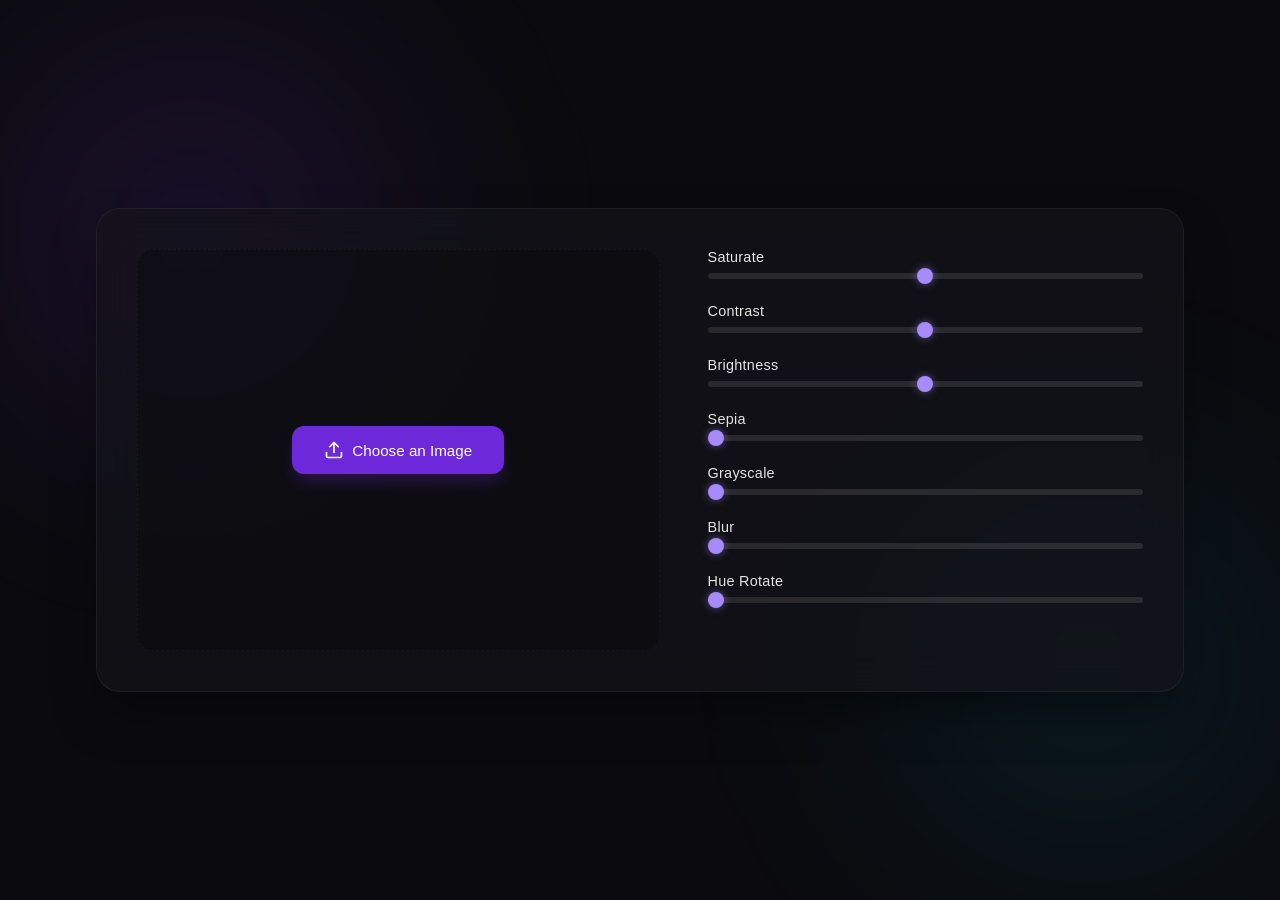
<file: index.html>
<!doctype html>
<html lang="en">
    <head>
        <meta charset="UTF-8" />
        <meta name="viewport" content="width=device-width, initial-scale=1.0" />
        <link rel="stylesheet" href="style.css" />
        <title>Photo Editor Pro</title>
    </head>
    <body>
        <div class="background-glow">
            <div class="glow-1"></div>
            <div class="glow-2"></div>
        </div>

        <div class="container">
            <div class="img-section">
                <div class="img-box">
                    <img id="img" />
                </div>
                <div class="upload-wrapper">
                    <label for="upload" class="upload-btn">
                        <svg width="20" height="20" viewBox="0 0 24 24" fill="none" stroke="currentColor" stroke-width="2" stroke-linecap="round" stroke-linejoin="round"><path d="M21 15v4a2 2 0 0 1-2 2H5a2 2 0 0 1-2-2v-4"></path><polyline points="17 8 12 3 7 8"></polyline><line x1="12" y1="3" x2="12" y2="15"></line></svg>
                        Choose an Image
                    </label>
                    <input type="file" id="upload" accept="image/*" />
                </div>
            </div>

            <div class="filters-section">
                <ul class="filters-list">
                    <li>
                        <div class="filter-info">
                            <label for="saturate">Saturate</label>
                        </div>
                        <input type="range" id="saturate" min="0" max="200" value="100" />
                    </li>
                    <li>
                        <div class="filter-info">
                            <label for="contrast">Contrast</label>
                        </div>
                        <input type="range" id="contrast" min="0" max="200" value="100" />
                    </li>
                    <li>
                        <div class="filter-info">
                            <label for="brightness">Brightness</label>
                        </div>
                        <input type="range" id="brightness" min="0" max="200" value="100" />
                    </li>
                    <li>
                        <div class="filter-info">
                            <label for="sepia">Sepia</label>
                        </div>
                        <input type="range" id="sepia" min="0" max="200" value="0" />
                    </li>
                    <li>
                        <div class="filter-info">
                            <label for="grayscale">Grayscale</label>
                        </div>
                        <input type="range" id="grayscale" step="0.05" min="0" max="1" value="0" />
                    </li>
                    <li>
                        <div class="filter-info">
                            <label for="blur">Blur</label>
                        </div>
                        <input type="range" id="blur" step="0.1" min="0" max="10" value="0" />
                    </li>
                    <li>
                        <div class="filter-info">
                            <label for="hue-rotate">Hue Rotate</label>
                        </div>
                        <input type="range" id="hue-rotate" min="0" max="360" value="0" />
                    </li>
                    <li class="actions-wrapper">
                        <a id="download" class="action-btn download-btn">
                            <svg width="18" height="18" viewBox="0 0 24 24" fill="none" stroke="currentColor" stroke-width="2" stroke-linecap="round" stroke-linejoin="round"><path d="M21 15v4a2 2 0 0 1-2 2H5a2 2 0 0 1-2-2v-4"></path><polyline points="7 10 12 15 17 10"></polyline><line x1="12" y1="15" x2="12" y2="3"></line></svg>
                            Download
                        </a>
                        <button type="button" class="action-btn reset-btn">
                            <svg width="18" height="18" viewBox="0 0 24 24" fill="none" stroke="currentColor" stroke-width="2" stroke-linecap="round" stroke-linejoin="round"><path d="M21.5 2v6h-6M21.34 15.57a10 10 0 1 1-.57-8.38l5.67-5.67"></path></svg>
                            Reset
                        </button>
                    </li>
                </ul>
            </div>
        </div>
        <script src="index.js"></script>
    </body>
</html>
</file>
<file: style.css>
* {
    box-sizing: border-box;
    padding: 0;
    margin: 0;
    font-family: -apple-system, BlinkMacSystemFont, "Segoe UI", Roboto, sans-serif;
}

body {
    background-color: #0b0b0f;
    display: flex;
    justify-content: center;
    align-items: center;
    min-height: 100vh;
    overflow-x: hidden;
    position: relative;
}

.background-glow {
    position: fixed;
    inset: 0;
    z-index: 0;
    pointer-events: none;
}

.glow-1 {
    position: absolute;
    top: -10%;
    left: -10%;
    width: 40rem;
    height: 40rem;
    border-radius: 50%;
    background: radial-gradient(circle, rgba(124, 58, 237, 0.15) 0%, transparent 70%);
    filter: blur(80px);
}

.glow-2 {
    position: absolute;
    bottom: -10%;
    right: -10%;
    width: 40rem;
    height: 40rem;
    border-radius: 50%;
    background: radial-gradient(circle, rgba(6, 182, 212, 0.1) 0%, transparent 70%);
    filter: blur(80px);
}

.container {
    background: rgba(20, 20, 27, 0.65);
    backdrop-filter: blur(20px);
    -webkit-backdrop-filter: blur(20px);
    border: 1px solid rgba(255, 255, 255, 0.06);
    width: 85vw;
    max-width: 1200px;
    padding: 2.5rem;
    border-radius: 24px;
    display: grid;
    grid-template-columns: 1.2fr 1fr;
    gap: 3rem;
    z-index: 1;
    box-shadow: 0 25px 50px -12px rgba(0, 0, 0, 0.5);
}

.img-section {
    display: flex;
    flex-direction: column;
    gap: 2rem;
    justify-content: center;
    align-items: center;
    background: rgba(0, 0, 0, 0.2);
    border-radius: 16px;
    padding: 2rem;
    border: 1px dashed rgba(255, 255, 255, 0.04);
}

.img-box {
    width: 100%;
    display: flex;
    justify-content: center;
    align-items: center;
    min-height: 350px;
}

.img-box img {
    max-width: 100%;
    max-height: 55vh;
    border-radius: 12px;
    box-shadow: 0 20px 25px -5px rgba(0, 0, 0, 0.3);
    transition: filter 0.1s ease-out;
}

.upload-wrapper {
    width: 100%;
    display: flex;
    justify-content: center;
}

.upload-btn {
    display: inline-flex;
    align-items: center;
    gap: 0.5rem;
    color: #ffffff;
    font-size: 0.95rem;
    font-weight: 500;
    padding: 0.85rem 2rem;
    background: #6d28d9;
    border-radius: 12px;
    cursor: pointer;
    transition: all 0.25s ease;
    box-shadow: 0 10px 15px -3px rgba(109, 40, 217, 0.3);
}

.upload-btn:hover {
    background: #7c3aed;
    transform: translateY(-2px);
    box-shadow: 0 12px 20px -3px rgba(109, 40, 217, 0.4);
}

.upload-btn:active {
    transform: translateY(0);
}

#upload {
    display: none;
}

.filters-section {
    display: flex;
    flex-direction: column;
    justify-content: center;
}

.filters-list {
    display: flex;
    flex-direction: column;
    gap: 1.5rem;
    list-style: none;
}

.filters-list li {
    display: flex;
    flex-direction: column;
    gap: 0.5rem;
}

.filter-info {
    display: flex;
    justify-content: space-between;
    align-items: center;
}

.filters-list li label {
    color: #e4e4e7;
    font-size: 0.9rem;
    font-weight: 500;
    letter-spacing: 0.02em;
}

input[type="range"] {
    -webkit-appearance: none;
    appearance: none;
    width: 100%;
    height: 6px;
    background: rgba(255, 255, 255, 0.1);
    border-radius: 4px;
    outline: none;
    transition: background 0.2s;
}

input[type="range"]::-webkit-slider-thumb {
    -webkit-appearance: none;
    appearance: none;
    width: 16px;
    height: 16px;
    border-radius: 50%;
    background: #a78bfa;
    cursor: pointer;
    transition: transform 0.1s ease, background-color 0.2s;
    box-shadow: 0 0 8px rgba(167, 139, 250, 0.5);
}

input[type="range"]::-webkit-slider-thumb:hover {
    transform: scale(1.25);
    background: #c084fc;
}

.actions-wrapper {
    margin-top: 1.5rem;
    flex-direction: row !important;
    gap: 1rem !important;
}

.action-btn {
    flex: 1;
    display: inline-flex;
    align-items: center;
    justify-content: center;
    gap: 0.5rem;
    padding: 0.85rem 1.5rem;
    border-radius: 12px;
    font-size: 0.95rem;
    font-weight: 600;
    cursor: pointer;
    border: none;
    transition: all 0.2s ease;
    text-decoration: none;
    text-align: center;
}

.download-btn {
    background: #059669;
    color: #ffffff;
    box-shadow: 0 10px 15px -3px rgba(5, 150, 105, 0.3);
}

.download-btn:hover {
    background: #10b981;
    transform: translateY(-2px);
    box-shadow: 0 12px 20px -3px rgba(5, 150, 105, 0.4);
}

.reset-btn {
    background: rgba(255, 255, 255, 0.06);
    color: #f4f4f5;
    border: 1px solid rgba(255, 255, 255, 0.08);
}

.reset-btn:hover {
    background: rgba(255, 255, 255, 0.12);
    color: #ffffff;
    transform: translateY(-2px);
}

.action-btn:active {
    transform: translateY(0);
}

@media screen and (max-width: 900px) {
    .container {
        grid-template-columns: 1fr;
        width: 92vw;
        padding: 1.5rem;
        gap: 2rem;
    }

    .img-section {
        padding: 1rem;
    }

    .img-box {
        min-height: auto;
    }
}
</file>
